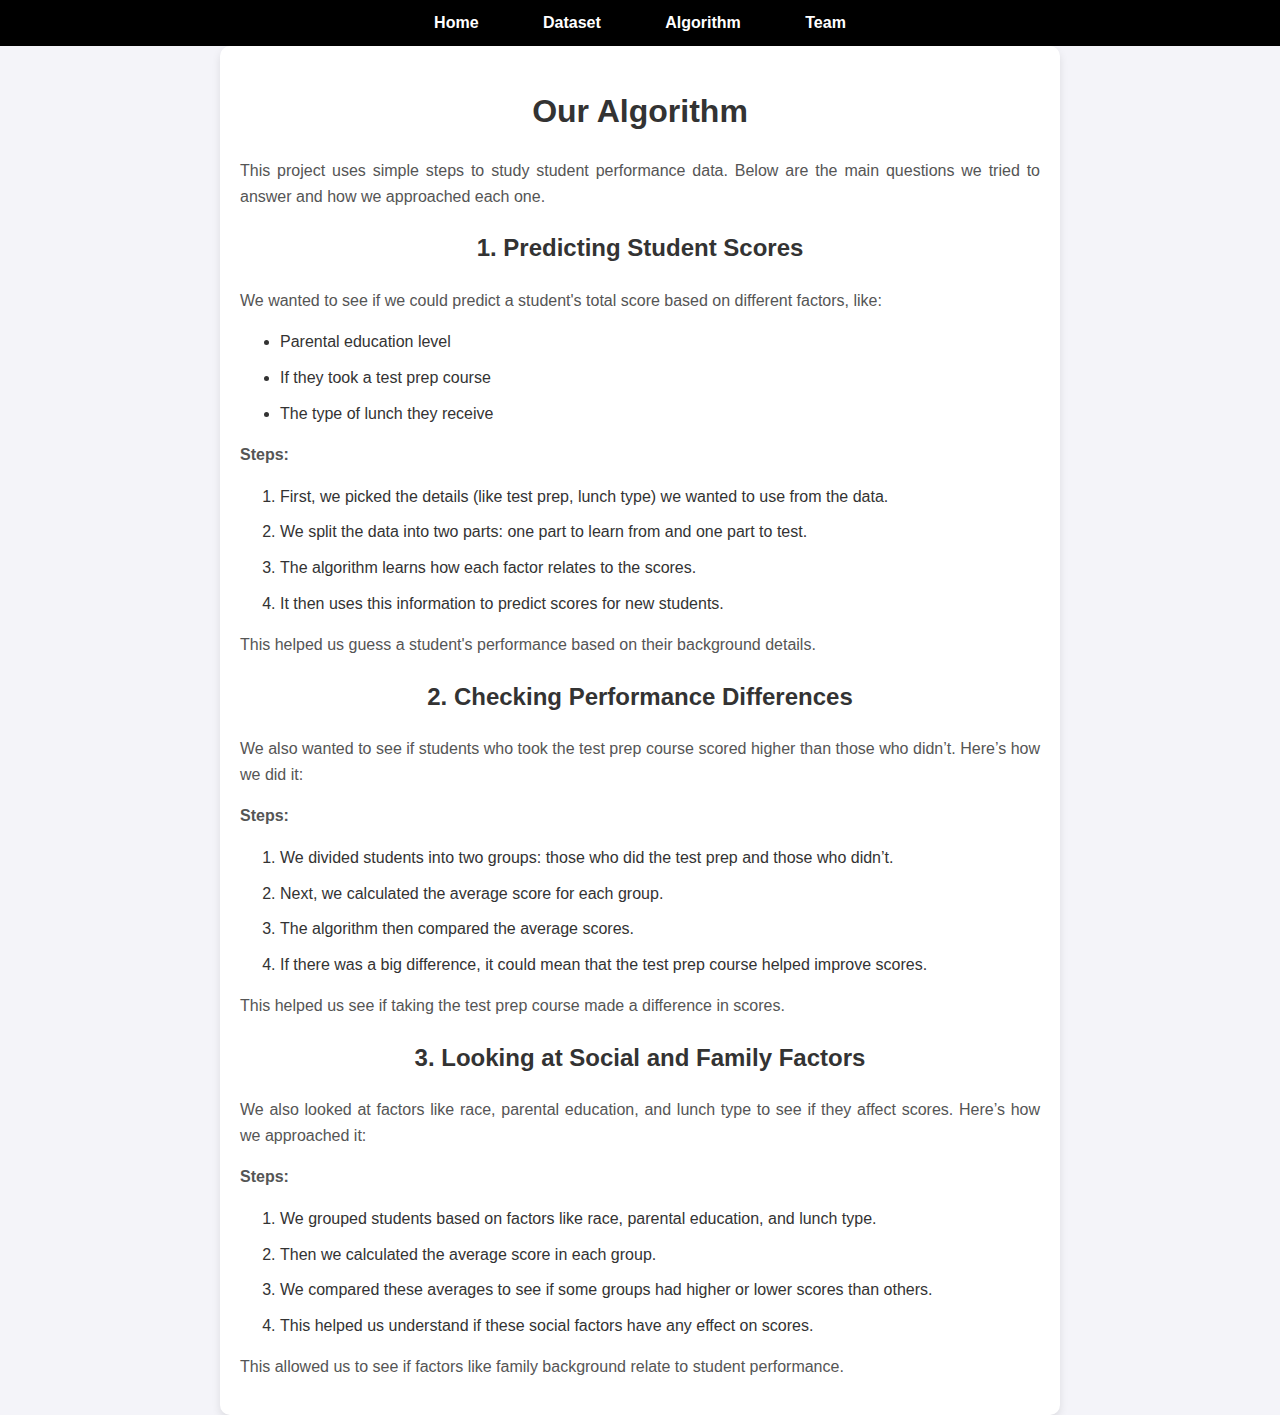
<file: algorithm.html>
<!DOCTYPE html>
<html lang="en">
<head>
    <meta charset="UTF-8">
    <meta name="viewport" content="width=device-width, initial-scale=1.0">
    <title>Algorithm - Student Performance Project</title>
    <link rel="stylesheet" href="style.css">
</head>
<body>
    <header>
        <nav>
            <a href="index.html">Home</a>
            <a href="dataset.html">Dataset</a>
            <a href="algorithm.html">Algorithm</a>
            <a href="people.html">Team</a>
        </nav>
    </header>

    <main>
        <h1>Our Algorithm</h1>
        <p>This project uses simple steps to study student performance data. Below are the main questions we tried to answer and how we approached each one.</p>

        <section>
            <h2>1. Predicting Student Scores</h2>
            <p>We wanted to see if we could predict a student's total score based on different factors, like:</p>
            <ul>
                <li>Parental education level</li>
                <li>If they took a test prep course</li>
                <li>The type of lunch they receive</li>
            </ul>
            <p><b>Steps:</b></p>
            <ol>
                <li>First, we picked the details (like test prep, lunch type) we wanted to use from the data.</li>
                <li>We split the data into two parts: one part to learn from and one part to test.</li>
                <li>The algorithm learns how each factor relates to the scores.</li>
                <li>It then uses this information to predict scores for new students.</li>
            </ol>
            <p>This helped us guess a student's performance based on their background details.</p>
        </section>

        <section>
            <h2>2. Checking Performance Differences</h2>
            <p>We also wanted to see if students who took the test prep course scored higher than those who didn’t. Here’s how we did it:</p>
            <p><b>Steps:</b></p>
            <ol>
                <li>We divided students into two groups: those who did the test prep and those who didn’t.</li>
                <li>Next, we calculated the average score for each group.</li>
                <li>The algorithm then compared the average scores.</li>
                <li>If there was a big difference, it could mean that the test prep course helped improve scores.</li>
            </ol>
            <p>This helped us see if taking the test prep course made a difference in scores.</p>
        </section>

        <section>
            <h2>3. Looking at Social and Family Factors</h2>
            <p>We also looked at factors like race, parental education, and lunch type to see if they affect scores. Here’s how we approached it:</p>
            <p><b>Steps:</b></p>
            <ol>
                <li>We grouped students based on factors like race, parental education, and lunch type.</li>
                <li>Then we calculated the average score in each group.</li>
                <li>We compared these averages to see if some groups had higher or lower scores than others.</li>
                <li>This helped us understand if these social factors have any effect on scores.</li>
            </ol>
            <p>This allowed us to see if factors like family background relate to student performance.</p>
        </section>
    </main>
</body>
</html>
</file>
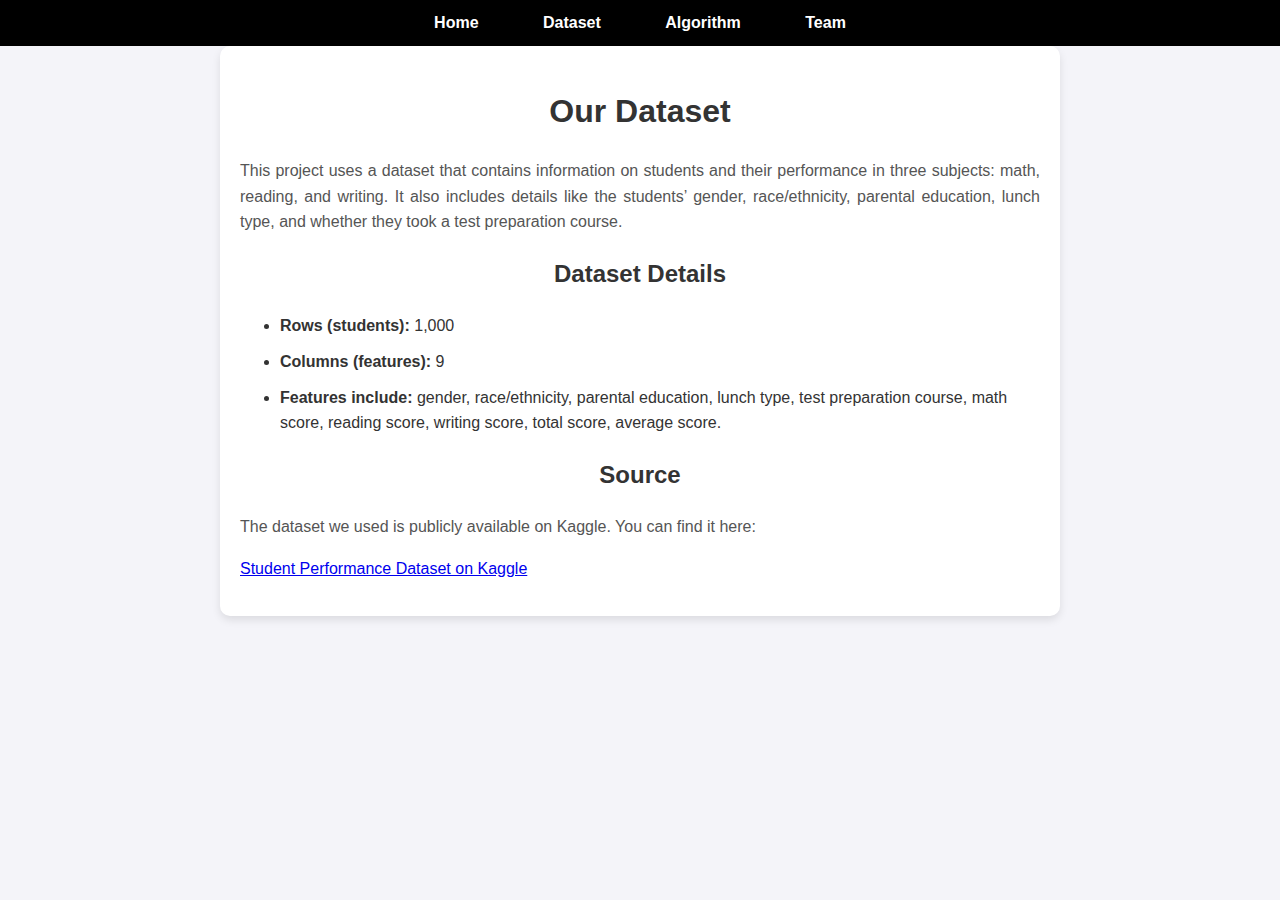
<file: dataset.html>
<!DOCTYPE html>
<html lang="en">
<head>
    <meta charset="UTF-8">
    <meta name="viewport" content="width=device-width, initial-scale=1.0">
    <title>Dataset - Student Performance Project</title>
    <link rel="stylesheet" href="style.css">
</head>
<body>
    <header>
        <nav>
            <a href="index.html">Home</a>
            <a href="dataset.html">Dataset</a>
            <a href="algorithm.html">Algorithm</a>
            <a href="people.html">Team</a>
        </nav>
    </header>

    <main>
        <h1>Our Dataset</h1>
        <p>This project uses a dataset that contains information on students and their performance in three subjects: math, reading, and writing. It also includes details like the students’ gender, race/ethnicity, parental education, lunch type, and whether they took a test preparation course.</p>

        <h2>Dataset Details</h2>
        <ul>
            <li><strong>Rows (students):</strong> 1,000</li>
            <li><strong>Columns (features):</strong> 9</li>
            <li><strong>Features include:</strong> gender, race/ethnicity, parental education, lunch type, test preparation course, math score, reading score, writing score, total score, average score.</li>
        </ul>

        <h2>Source</h2>
        <p>The dataset we used is publicly available on Kaggle. You can find it here:</p>
        <p><a href="https://www.kaggle.com/datasets/muhammadroshaanriaz/students-performance-dataset-cleaned/data" target="_blank">Student Performance Dataset on Kaggle</a></p>

    </main>
</body>
</html>
</file>
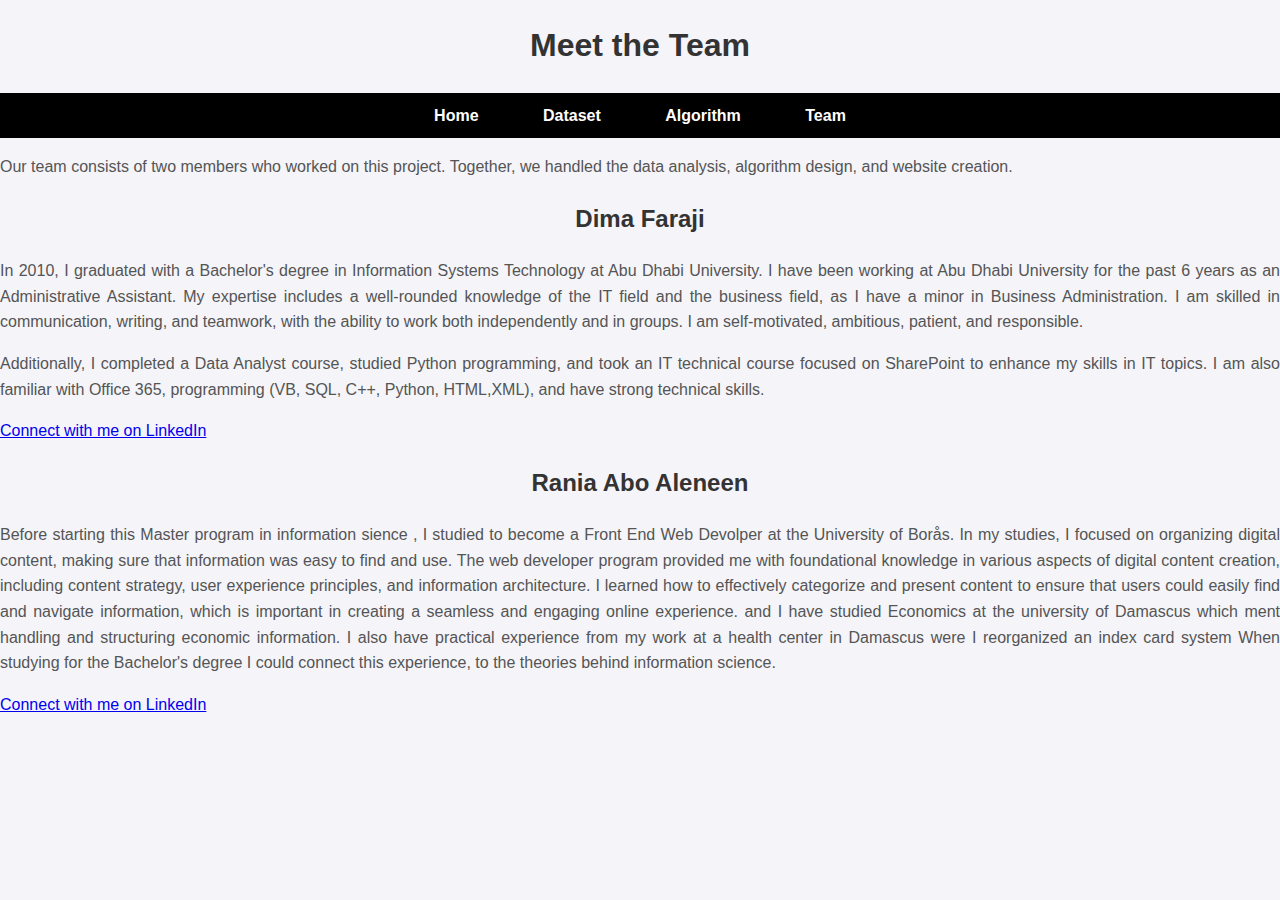
<file: people.html>
<!DOCTYPE html>
<html lang="en">
<head>
    <meta charset="UTF-8">
    <title>Team Members</title>
    <link rel="stylesheet" href="style.css">
</head>
<body>
    <h1>Meet the Team</h1>
    <nav>
        <a href="index.html">Home</a>
        <a href="dataset.html">Dataset</a>
        <a href="algorithm.html">Algorithm</a>
        <a href="people.html">Team</a>
    </nav>
    <p>Our team consists of two members who worked on this project. Together, we handled the data analysis, algorithm design, and website creation.</p>


    <section class="team-member">
        <h2>Dima Faraji</h2>
        <p>
            In 2010, I graduated with a Bachelor's degree in Information Systems Technology at Abu Dhabi University.
            I have been working at Abu Dhabi University for the past 6 years as an Administrative Assistant. My expertise includes a well-rounded knowledge of the IT field and the business field, as I have a minor in Business Administration.
            I am skilled in communication, writing, and teamwork, with the ability to work both independently and in groups. I am self-motivated, ambitious, patient, and responsible.
        </p>
        <p>
            Additionally, I completed a Data Analyst course, studied Python programming, and took an IT technical course focused on SharePoint to enhance my skills in IT topics.
            I am also familiar with Office 365, programming (VB, SQL, C++, Python, HTML,XML), and have strong technical skills.
        </p>
        <p><a href="https://www.linkedin.com/in/dima-faraji/" target="_blank">Connect with me on LinkedIn</a></p>
    </section>


    <section class="team-member">
        <h2>Rania Abo Aleneen</h2>
        <p>
            Before starting this Master program in information sience , I studied to become a Front End Web Devolper at the University of Borås. In my studies, I focused on organizing digital content, making sure that information was easy to find and use. 
            The web developer program provided me with foundational knowledge in various aspects of digital content creation, including content strategy, user experience principles, and information architecture. I learned how to effectively categorize and present content to ensure that users could easily find and navigate information, which is important in creating a seamless and engaging online experience. 
            and I have studied Economics at the university of Damascus which ment handling and structuring economic information. I also have practical experience from my work at a health center in Damascus were I reorganized an index card system When studying for the Bachelor's degree I could connect this experience, to the theories behind information science. 
        </p>
        <p><a href="https://www.linkedin.com/in/rania-abo-aleneen-61284b210/" target="_blank">Connect with me on LinkedIn</a></p>


    </section>
</body>
</html>
</file>
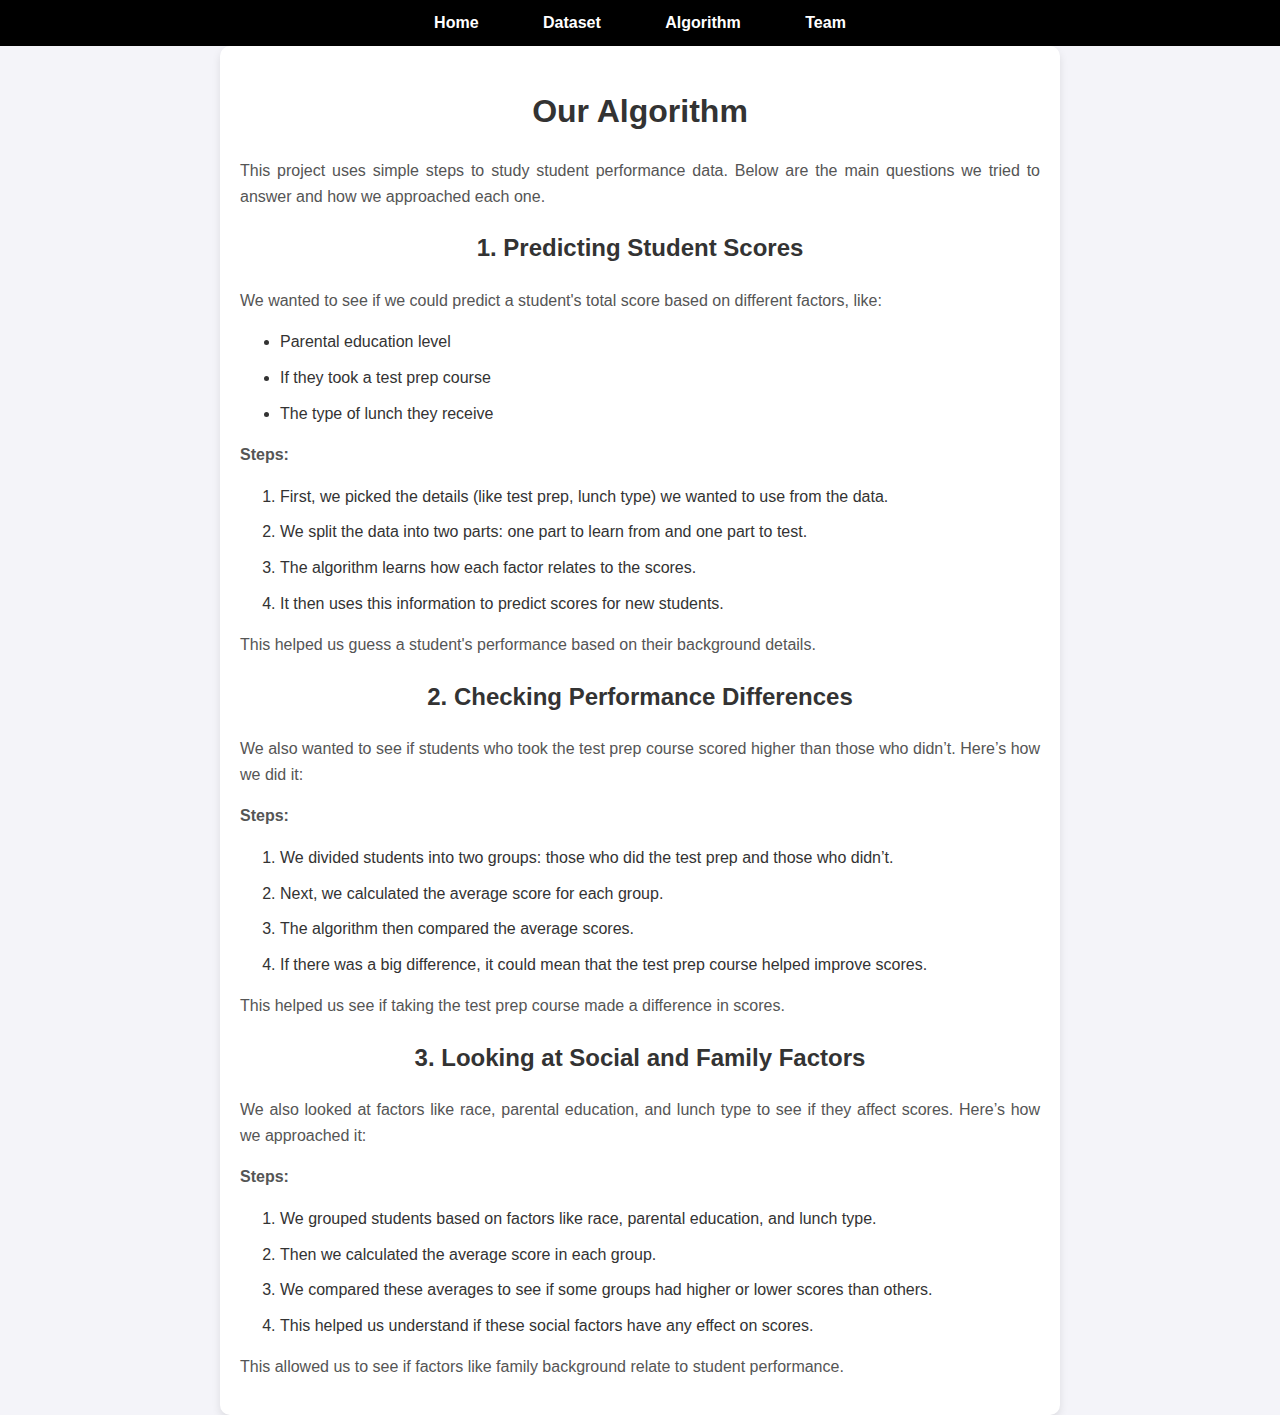
<file: student_performance_project/algorithm.html>
<!DOCTYPE html>
<html lang="en">
<head>
    <meta charset="UTF-8">
    <meta name="viewport" content="width=device-width, initial-scale=1.0">
    <title>Algorithm - Student Performance Project</title>
    <link rel="stylesheet" href="style.css">
</head>
<body>
    <header>
        <nav>
            <a href="index.html">Home</a>
            <a href="dataset.html">Dataset</a>
            <a href="algorithm.html">Algorithm</a>
            <a href="people.html">Team</a>
        </nav>
    </header>

    <main>
        <h1>Our Algorithm</h1>
        <p>This project uses simple steps to study student performance data. Below are the main questions we tried to answer and how we approached each one.</p>

        <section>
            <h2>1. Predicting Student Scores</h2>
            <p>We wanted to see if we could predict a student's total score based on different factors, like:</p>
            <ul>
                <li>Parental education level</li>
                <li>If they took a test prep course</li>
                <li>The type of lunch they receive</li>
            </ul>
            <p><b>Steps:</b></p>
            <ol>
                <li>First, we picked the details (like test prep, lunch type) we wanted to use from the data.</li>
                <li>We split the data into two parts: one part to learn from and one part to test.</li>
                <li>The algorithm learns how each factor relates to the scores.</li>
                <li>It then uses this information to predict scores for new students.</li>
            </ol>
            <p>This helped us guess a student's performance based on their background details.</p>
        </section>

        <section>
            <h2>2. Checking Performance Differences</h2>
            <p>We also wanted to see if students who took the test prep course scored higher than those who didn’t. Here’s how we did it:</p>
            <p><b>Steps:</b></p>
            <ol>
                <li>We divided students into two groups: those who did the test prep and those who didn’t.</li>
                <li>Next, we calculated the average score for each group.</li>
                <li>The algorithm then compared the average scores.</li>
                <li>If there was a big difference, it could mean that the test prep course helped improve scores.</li>
            </ol>
            <p>This helped us see if taking the test prep course made a difference in scores.</p>
        </section>

        <section>
            <h2>3. Looking at Social and Family Factors</h2>
            <p>We also looked at factors like race, parental education, and lunch type to see if they affect scores. Here’s how we approached it:</p>
            <p><b>Steps:</b></p>
            <ol>
                <li>We grouped students based on factors like race, parental education, and lunch type.</li>
                <li>Then we calculated the average score in each group.</li>
                <li>We compared these averages to see if some groups had higher or lower scores than others.</li>
                <li>This helped us understand if these social factors have any effect on scores.</li>
            </ol>
            <p>This allowed us to see if factors like family background relate to student performance.</p>
        </section>
    </main>
</body>
</html>
</file>
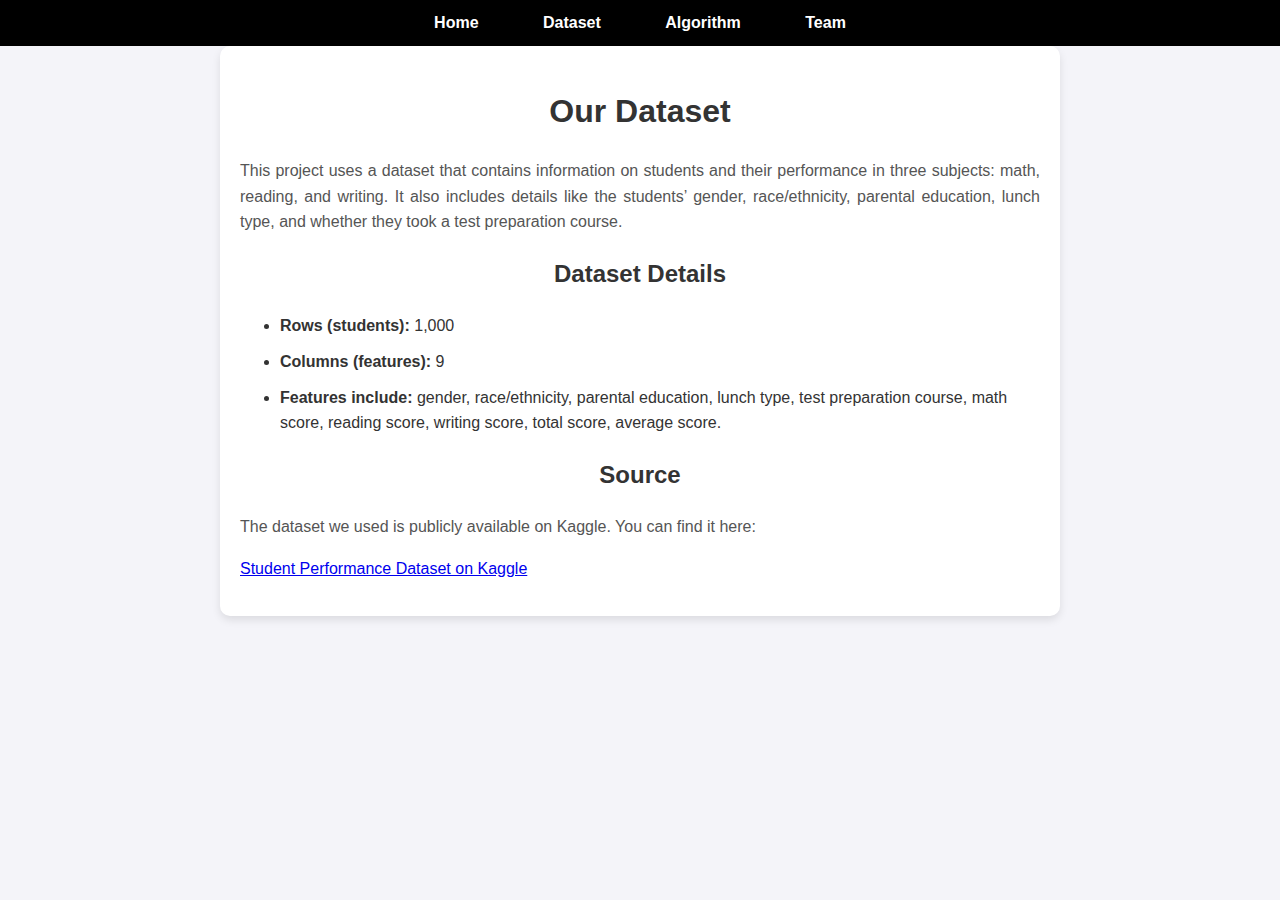
<file: student_performance_project/dataset.html>
<!DOCTYPE html>
<html lang="en">
<head>
    <meta charset="UTF-8">
    <meta name="viewport" content="width=device-width, initial-scale=1.0">
    <title>Dataset - Student Performance Project</title>
    <link rel="stylesheet" href="style.css">
</head>
<body>
    <header>
        <nav>
            <a href="index.html">Home</a>
            <a href="dataset.html">Dataset</a>
            <a href="algorithm.html">Algorithm</a>
            <a href="people.html">Team</a>
        </nav>
    </header>

    <main>
        <h1>Our Dataset</h1>
        <p>This project uses a dataset that contains information on students and their performance in three subjects: math, reading, and writing. It also includes details like the students’ gender, race/ethnicity, parental education, lunch type, and whether they took a test preparation course.</p>

        <h2>Dataset Details</h2>
        <ul>
            <li><strong>Rows (students):</strong> 1,000</li>
            <li><strong>Columns (features):</strong> 9</li>
            <li><strong>Features include:</strong> gender, race/ethnicity, parental education, lunch type, test preparation course, math score, reading score, writing score, total score, average score.</li>
        </ul>

        <h2>Source</h2>
        <p>The dataset we used is publicly available on Kaggle. You can find it here:</p>
        <p><a href="https://www.kaggle.com/datasets/muhammadroshaanriaz/students-performance-dataset-cleaned/data" target="_blank">Student Performance Dataset on Kaggle</a></p>

    </main>
</body>
</html>
</file>
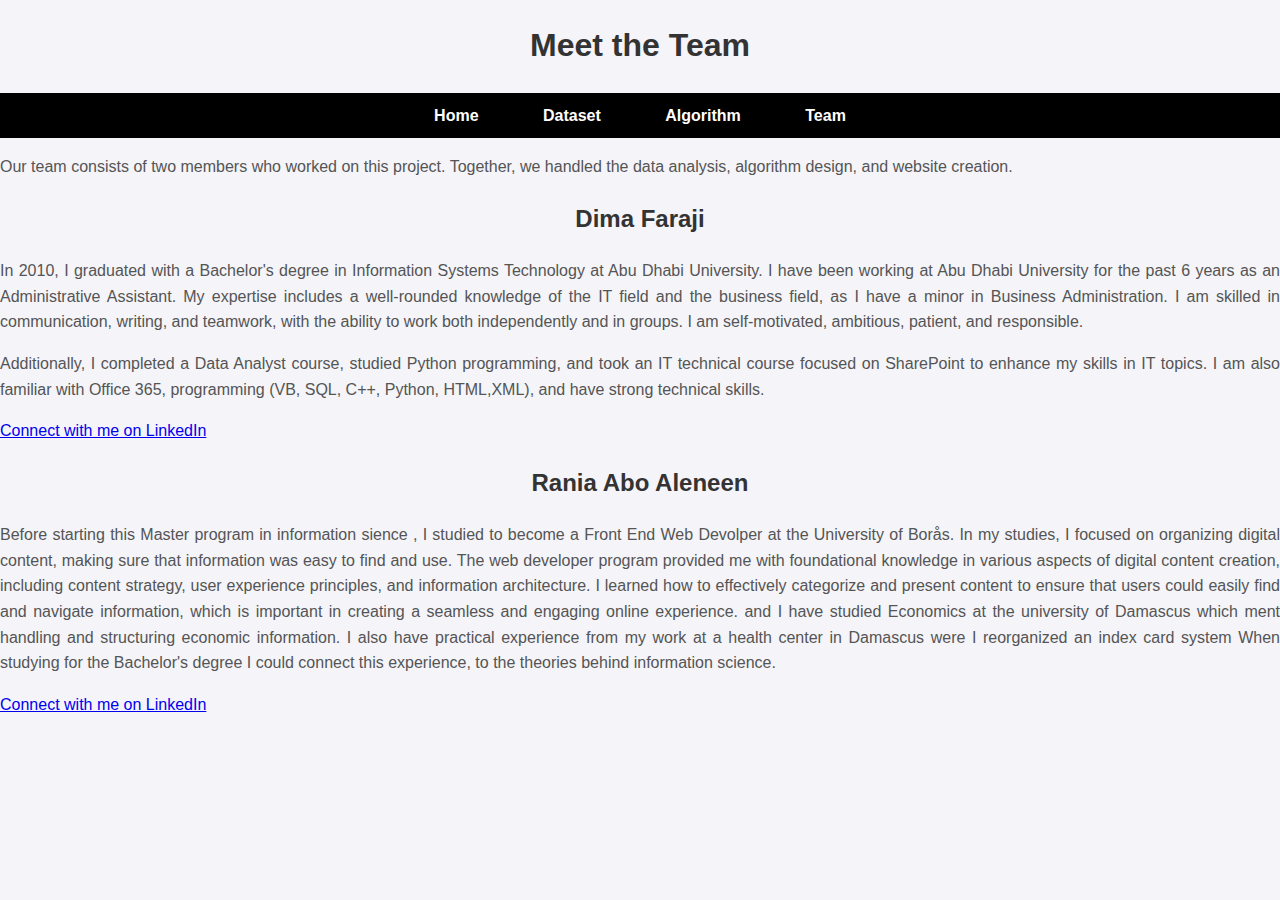
<file: student_performance_project/people.html>
<!DOCTYPE html>
<html lang="en">
<head>
    <meta charset="UTF-8">
    <title>Team Members</title>
    <link rel="stylesheet" href="style.css">
</head>
<body>
    <h1>Meet the Team</h1>
    <nav>
        <a href="index.html">Home</a>
        <a href="dataset.html">Dataset</a>
        <a href="algorithm.html">Algorithm</a>
        <a href="people.html">Team</a>
    </nav>
    <p>Our team consists of two members who worked on this project. Together, we handled the data analysis, algorithm design, and website creation.</p>


    <section class="team-member">
        <h2>Dima Faraji</h2>
        <p>
            In 2010, I graduated with a Bachelor's degree in Information Systems Technology at Abu Dhabi University.
            I have been working at Abu Dhabi University for the past 6 years as an Administrative Assistant. My expertise includes a well-rounded knowledge of the IT field and the business field, as I have a minor in Business Administration.
            I am skilled in communication, writing, and teamwork, with the ability to work both independently and in groups. I am self-motivated, ambitious, patient, and responsible.
        </p>
        <p>
            Additionally, I completed a Data Analyst course, studied Python programming, and took an IT technical course focused on SharePoint to enhance my skills in IT topics.
            I am also familiar with Office 365, programming (VB, SQL, C++, Python, HTML,XML), and have strong technical skills.
        </p>
        <p><a href="https://www.linkedin.com/in/dima-faraji/" target="_blank">Connect with me on LinkedIn</a></p>
    </section>


    <section class="team-member">
        <h2>Rania Abo Aleneen</h2>
        <p>
            Before starting this Master program in information sience , I studied to become a Front End Web Devolper at the University of Borås. In my studies, I focused on organizing digital content, making sure that information was easy to find and use. 
            The web developer program provided me with foundational knowledge in various aspects of digital content creation, including content strategy, user experience principles, and information architecture. I learned how to effectively categorize and present content to ensure that users could easily find and navigate information, which is important in creating a seamless and engaging online experience. 
            and I have studied Economics at the university of Damascus which ment handling and structuring economic information. I also have practical experience from my work at a health center in Damascus were I reorganized an index card system When studying for the Bachelor's degree I could connect this experience, to the theories behind information science. 
        </p>
        <p><a href="https://www.linkedin.com/in/rania-abo-aleneen-61284b210/" target="_blank">Connect with me on LinkedIn</a></p>


    </section>
</body>
</html>
</file>
<file: style.css>
body {
   font-family: Arial, sans-serif;
   margin: 0;
   padding: 0;
   background-color: #f4f4f9;
   color: #333;
   line-height: 1.6;
}
/* Headlines */
h1, h2 {
   color: #333;
   text-align: center;
}
h1 {
   font-size: 2em;
   margin-top: 20px;
}
h2 {
   font-size: 1.5em;
   margin: 20px 0;
}
/* Navigation */
nav {
   background-color: #000000;
   padding: 10px;
   text-align: center;
}
nav a {
   text-decoration: none;
   color: #fff;
   font-weight: bold;
   margin: 0 15px;
   padding: 8px 15px;
   border-radius: 5px;
}
nav a:hover {
   background-color: #0059b3;
}
/* Main content */
main {
   max-width: 800px;
   margin: 0 auto;
   padding: 20px;
   background-color: #fff;
   box-shadow: 0 4px 8px rgba(0, 0, 0, 0.1);
   border-radius: 10px;
}
/* Paragraphs */
p {
   color: #555;
   font-size: 1em;
   margin-bottom: 15px;
   text-align: justify;
}
/* Lists */
ul {
   list-style-type: disc;
   margin-left: 20px;
   padding-left: 20px;
}
li {
   margin-bottom: 10px;
}
/* Buttons */
button {
   background-color: #1e90ff;
   color: #fff;
   border: none;
   padding: 10px 15px;
   cursor: pointer;
   border-radius: 5px;
   font-size: 1em;
}
button:hover {
   background-color: #0059b3;
}
/* Footer */
footer {
   background-color: #333;
   color: #fff;
   text-align: center;
   padding: 10px;
   position: relative;
   bottom: 0;
   width: 100%;
}
/* Tables */
table {
   width: 100%;
   border-collapse: collapse;
   margin: 20px 0;
   font-size: 0.9em;
}
table, th, td {
   border: 1px solid #ddd;
}
th, td {
   padding: 12px;
   text-align: center;
}
th {
   background-color: #1e90ff;
   color: white;
}
td {
   background-color: #f9f9f9;
}
/*images*/
img {
  max-width: 100%;
  height: auto;
  border-radius: 100px;
  box-shadow: 0 50px 50px rgba(0, 0, 0, 0.2);
  display: block;
  margin: 100px auto;
}
/* Media Queries for mobile */
@media (max-width: 600px) {
   nav a {
       display: block;
       margin: 5px 0;
   }
   main {
       width: 95%;
       padding: 10px;
   }
}
</file>
<file: student_performance_project/style.css>
body {
   font-family: Arial, sans-serif;
   margin: 0;
   padding: 0;
   background-color: #f4f4f9;
   color: #333;
   line-height: 1.6;
}
/* Headlines */
h1, h2 {
   color: #333;
   text-align: center;
}
h1 {
   font-size: 2em;
   margin-top: 20px;
}
h2 {
   font-size: 1.5em;
   margin: 20px 0;
}
/* Navigation */
nav {
   background-color: #000000;
   padding: 10px;
   text-align: center;
}
nav a {
   text-decoration: none;
   color: #fff;
   font-weight: bold;
   margin: 0 15px;
   padding: 8px 15px;
   border-radius: 5px;
}
nav a:hover {
   background-color: #0059b3;
}
/* Main content */
main {
   max-width: 800px;
   margin: 0 auto;
   padding: 20px;
   background-color: #fff;
   box-shadow: 0 4px 8px rgba(0, 0, 0, 0.1);
   border-radius: 10px;
}
/* Paragraphs */
p {
   color: #555;
   font-size: 1em;
   margin-bottom: 15px;
   text-align: justify;
}
/* Lists */
ul {
   list-style-type: disc;
   margin-left: 20px;
   padding-left: 20px;
}
li {
   margin-bottom: 10px;
}
/* Buttons */
button {
   background-color: #1e90ff;
   color: #fff;
   border: none;
   padding: 10px 15px;
   cursor: pointer;
   border-radius: 5px;
   font-size: 1em;
}
button:hover {
   background-color: #0059b3;
}
/* Footer */
footer {
   background-color: #333;
   color: #fff;
   text-align: center;
   padding: 10px;
   position: relative;
   bottom: 0;
   width: 100%;
}
/* Tables */
table {
   width: 100%;
   border-collapse: collapse;
   margin: 20px 0;
   font-size: 0.9em;
}
table, th, td {
   border: 1px solid #ddd;
}
th, td {
   padding: 12px;
   text-align: center;
}
th {
   background-color: #1e90ff;
   color: white;
}
td {
   background-color: #f9f9f9;
}
/*images*/
img {
  max-width: 100%;
  height: auto;
  border-radius: 100px;
  box-shadow: 0 50px 50px rgba(0, 0, 0, 0.2);
  display: block;
  margin: 100px auto;
}
/* Media Queries for mobile */
@media (max-width: 600px) {
   nav a {
       display: block;
       margin: 5px 0;
   }
   main {
       width: 95%;
       padding: 10px;
   }
}
</file>
